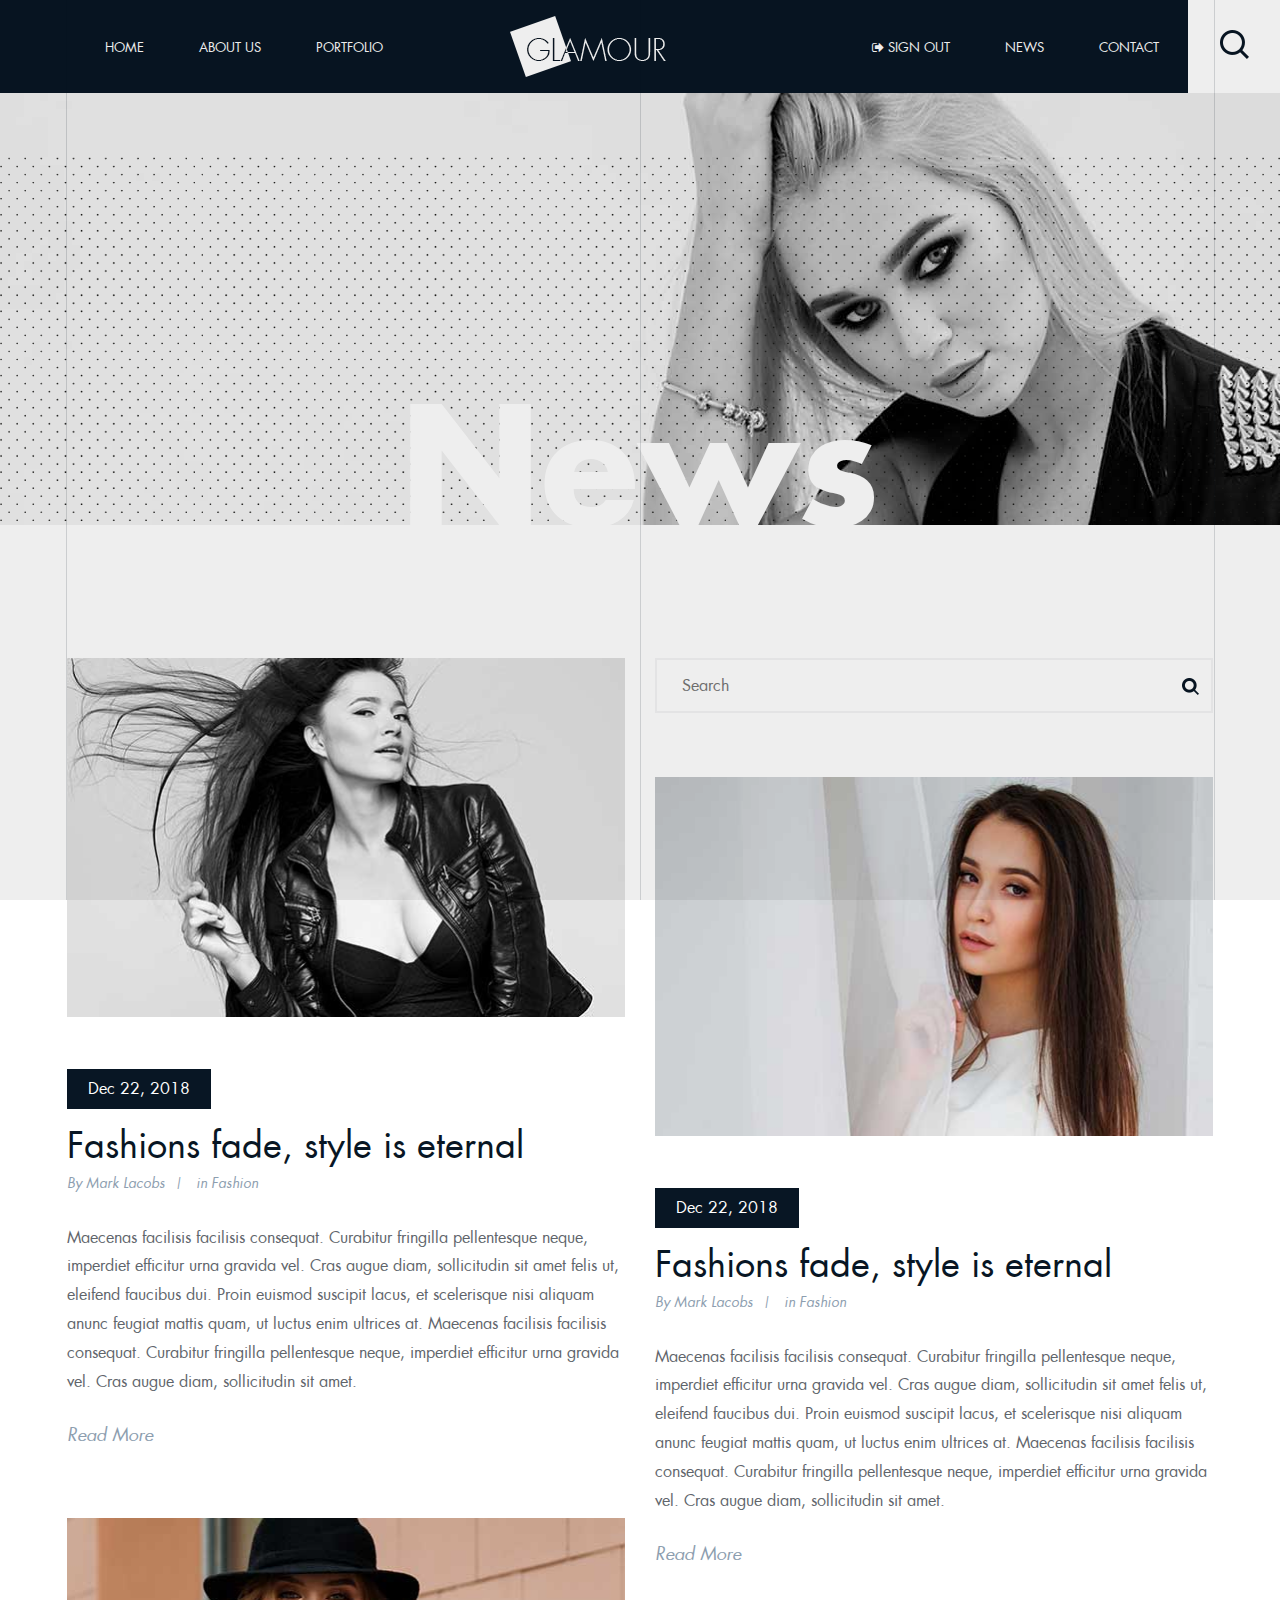
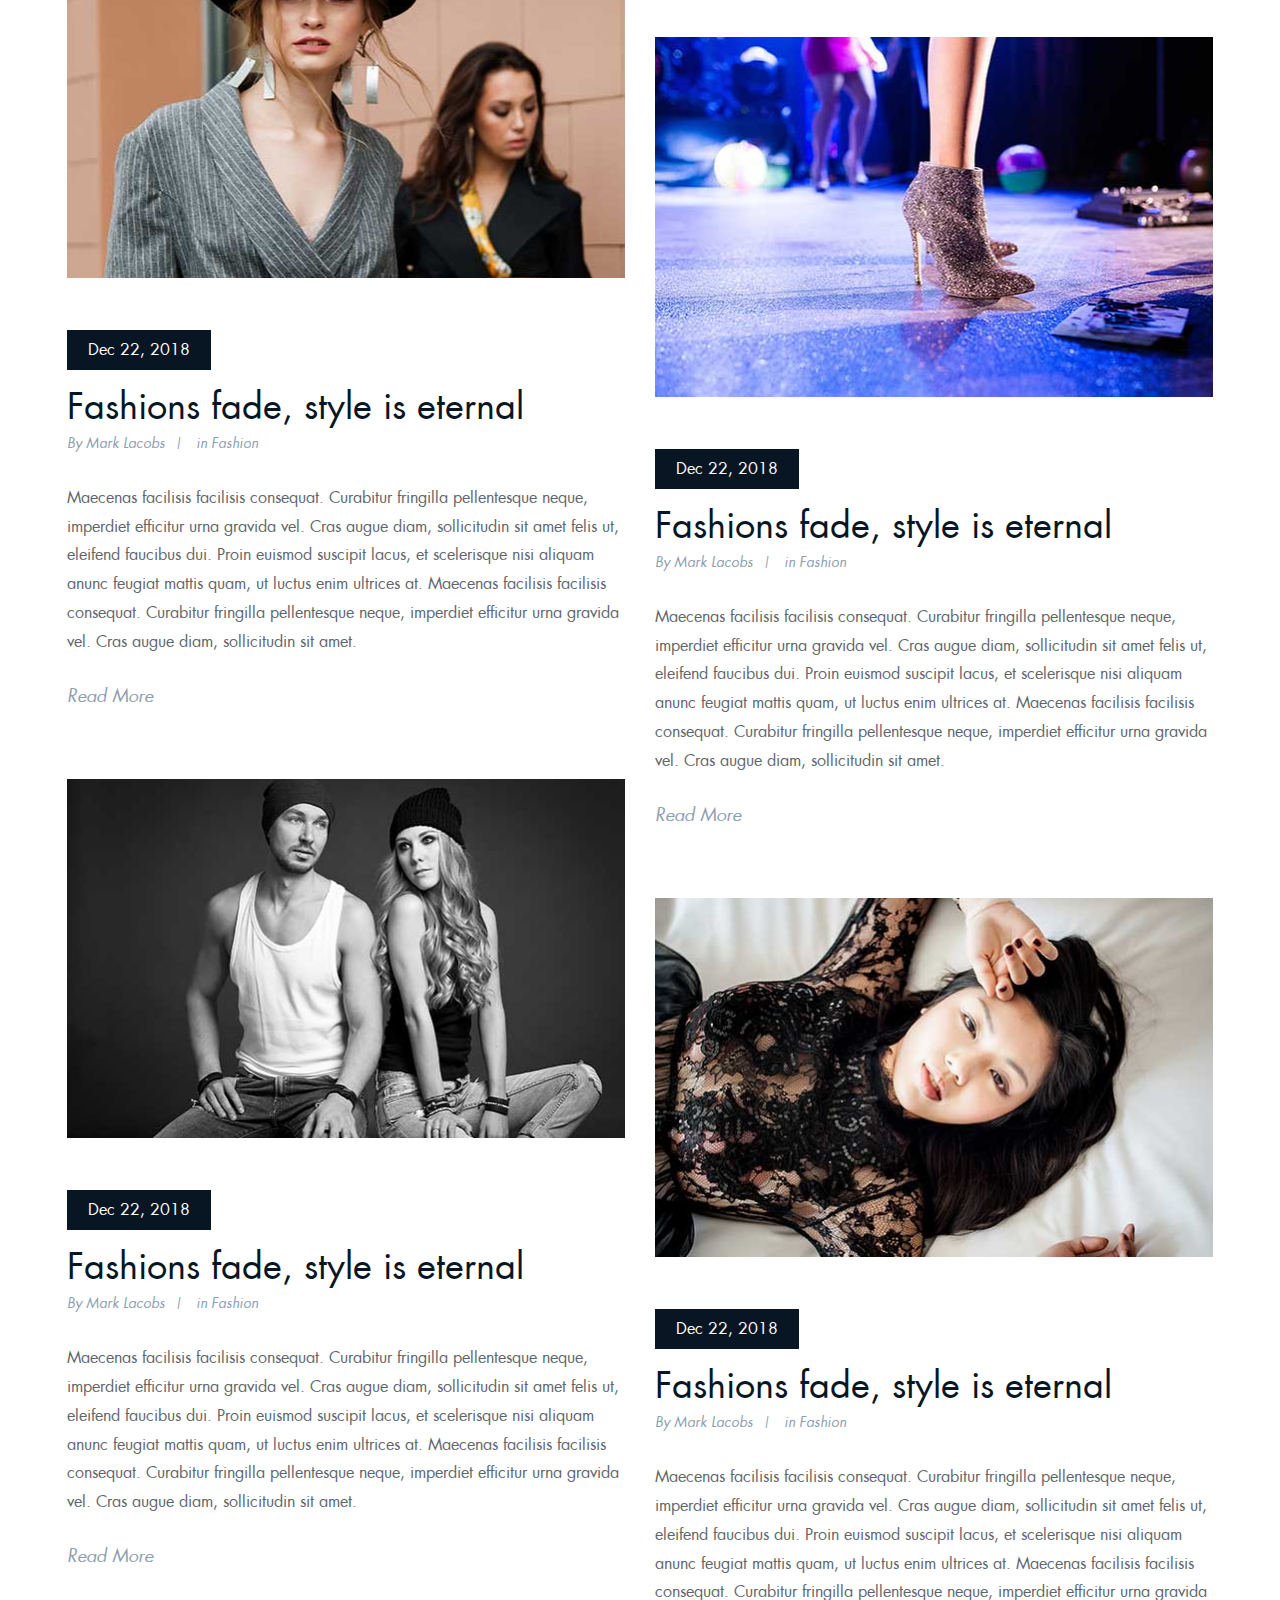
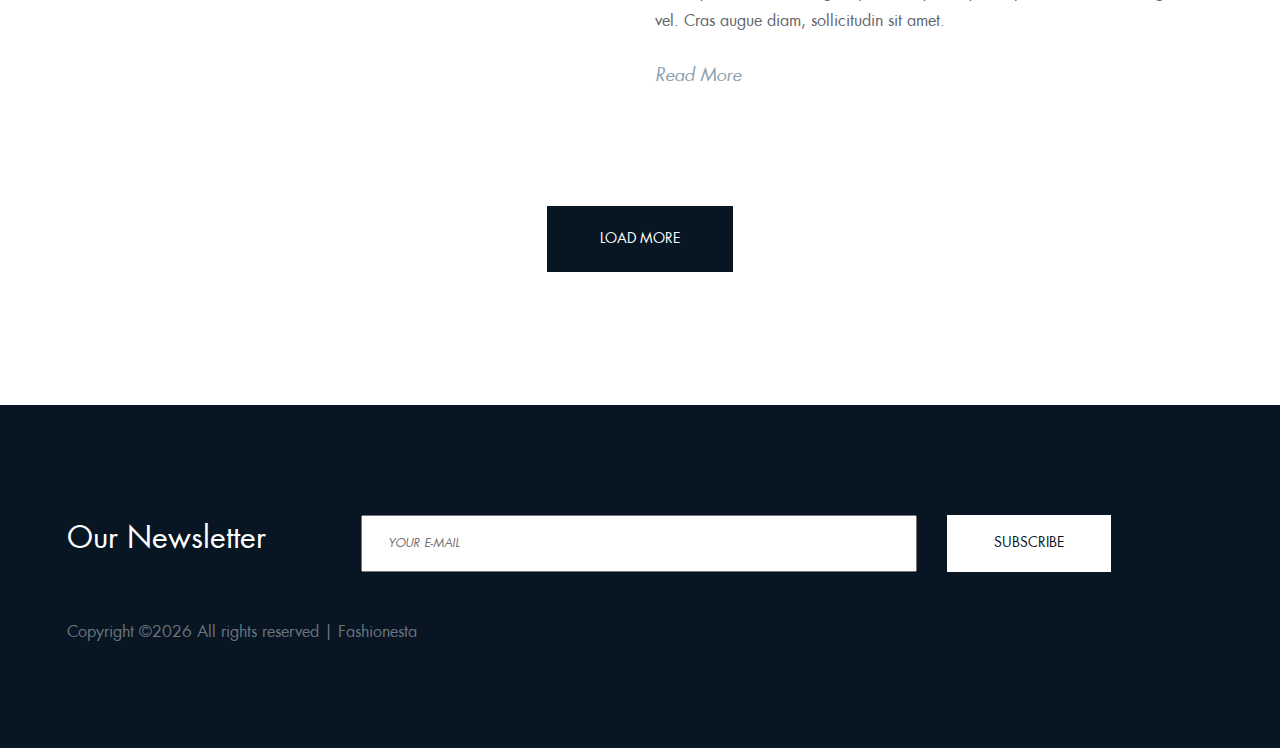
<file: blog.html>
<!DOCTYPE html>
<html lang="zxx">
<head>
	<title>Fashionesta | Blogs</title>
	<meta charset="UTF-8">
	<meta name="description" content="Glamour Fashion HTML Template">
	<meta name="keywords" content="glamour, fashion, html">
	<meta name="viewport" content="width=device-width, initial-scale=1.0">
	<!-- Favicon -->
	<link href="img/favicon.ico" rel="shortcut icon"/>

	<!-- Stylesheets -->
	<link rel="stylesheet" href="css/bootstrap.min.css"/>
	<link rel="stylesheet" href="css/font-awesome.min.css"/>
	<link rel="stylesheet" href="css/owl.carousel.min.css"/>
	<link rel="stylesheet" href="css/flaticon.css"/>
	<link rel="stylesheet" href="css/magnific-popup.css"/>

	<!-- Main Stylesheets -->
	<link rel="stylesheet" href="css/style.css"/>


	<!--[if lt IE 9]>
		<script src="https://oss.maxcdn.com/html5shiv/3.7.2/html5shiv.min.js"></script>
		<script src="https://oss.maxcdn.com/respond/1.4.2/respond.min.js"></script>
	<![endif]-->

</head>
<body>
	<!-- Page Preloder -->
	<div id="preloder">
		<div class="loader"></div>
	</div>

	<div class="sp-line"></div>

	<!-- Header section -->
	<header class="header-section">
		<div class="container">
			<ul class="main-menu-left site-menu-style">                        
				<li><a href="index.html">Home</a></li>
				<li><a href="about.html">About Us  </a></li>
				<li><a href="portfolio.html">Portfolio</a></li>
			</ul>
			<a href="index.html" class="site-logo">
				<img src="img/logo.png" alt="">
			</a>
			<ul class="main-menu-right site-menu-style">
				<li><a href="landing.html"><i class="fa fa-sign-out"></i> Sign out </a></li>
				<li><a href="blog.html">News</a></li>
				<li><a href="contact.html">Contact</a></li>
			</ul>
		</div>
		<div class="search-switch">
			<img src="img/search-icon.png" alt="">
		</div>
	</header>
	<!-- Header section end -->


	<!-- Page info section -->
	<section class="page-info-section set-bg" data-setbg="img/page-info-bg/2.jpg">
		<h2>News</h2>
	</section>
	<!-- Page info section end -->


	<!-- Blog section -->
	<section class="blog-section">
		<div class="container">
			<div class="row blog-grid">
				<div class="col-md-6 blog-search-form-warp">
					<form class="blog-search-form">
						<input type="text" placeholder="Search">
						<button><img src="img/search-icon-small.png" alt=""></button>
					</form>
				</div>
				<div class="col-md-6 blog-grid-item">
					<div class="blog-post">
						<img src="img/blog/1.jpg" alt="">
						<div class="blog-date">Dec 22, 2018</div>
						<h2>Fashions fade, style is eternal</h2>
						<div class="post-metas">
							<div class="post-meta">By Mark Lacobs</div>
							<div class="post-meta">in Fashion</div>
						</div>
						<p>Maecenas facilisis facilisis consequat. Curabitur fringilla pellentesque neque, imperdiet efficitur urna gravida vel. Cras augue diam, sollicitudin sit amet felis ut, eleifend faucibus dui. Proin euismod suscipit lacus, et scelerisque nisi aliquam anunc feugiat mattis quam, ut luctus enim ultrices at. Maecenas facilisis facilisis consequat. Curabitur fringilla pellentesque neque, imperdiet efficitur urna gravida vel. Cras augue diam, sollicitudin sit amet.</p>
						<a href="" class="readmore">Read More</a>
					</div>
				</div>
				<div class="col-md-6 blog-grid-item">
					<div class="blog-post">
						<img src="img/blog/2.jpg" alt="">
						<div class="blog-date">Dec 22, 2018</div>
						<h2>Fashions fade, style is eternal</h2>
						<div class="post-metas">
							<div class="post-meta">By Mark Lacobs</div>
							<div class="post-meta">in Fashion</div>
						</div>
						<p>Maecenas facilisis facilisis consequat. Curabitur fringilla pellentesque neque, imperdiet efficitur urna gravida vel. Cras augue diam, sollicitudin sit amet felis ut, eleifend faucibus dui. Proin euismod suscipit lacus, et scelerisque nisi aliquam anunc feugiat mattis quam, ut luctus enim ultrices at. Maecenas facilisis facilisis consequat. Curabitur fringilla pellentesque neque, imperdiet efficitur urna gravida vel. Cras augue diam, sollicitudin sit amet.</p>
						<a href="" class="readmore">Read More</a>
					</div>
				</div>
				<div class="col-md-6 blog-grid-item">
					<div class="blog-post">
						<img src="img/blog/3.jpg" alt="">
						<div class="blog-date">Dec 22, 2018</div>
						<h2>Fashions fade, style is eternal</h2>
						<div class="post-metas">
							<div class="post-meta">By Mark Lacobs</div>
							<div class="post-meta">in Fashion</div>
						</div>
						<p>Maecenas facilisis facilisis consequat. Curabitur fringilla pellentesque neque, imperdiet efficitur urna gravida vel. Cras augue diam, sollicitudin sit amet felis ut, eleifend faucibus dui. Proin euismod suscipit lacus, et scelerisque nisi aliquam anunc feugiat mattis quam, ut luctus enim ultrices at. Maecenas facilisis facilisis consequat. Curabitur fringilla pellentesque neque, imperdiet efficitur urna gravida vel. Cras augue diam, sollicitudin sit amet.</p>
						<a href="" class="readmore">Read More</a>
					</div>
				</div>
				<div class="col-md-6 blog-grid-item">
					<div class="blog-post">
						<img src="img/blog/4.jpg" alt="">
						<div class="blog-date">Dec 22, 2018</div>
						<h2>Fashions fade, style is eternal</h2>
						<div class="post-metas">
							<div class="post-meta">By Mark Lacobs</div>
							<div class="post-meta">in Fashion</div>
						</div>
						<p>Maecenas facilisis facilisis consequat. Curabitur fringilla pellentesque neque, imperdiet efficitur urna gravida vel. Cras augue diam, sollicitudin sit amet felis ut, eleifend faucibus dui. Proin euismod suscipit lacus, et scelerisque nisi aliquam anunc feugiat mattis quam, ut luctus enim ultrices at. Maecenas facilisis facilisis consequat. Curabitur fringilla pellentesque neque, imperdiet efficitur urna gravida vel. Cras augue diam, sollicitudin sit amet.</p>
						<a href="" class="readmore">Read More</a>
					</div>
				</div>
				<div class="col-md-6 blog-grid-item">
					<div class="blog-post">
						<img src="img/blog/5.jpg" alt="">
						<div class="blog-date">Dec 22, 2018</div>
						<h2>Fashions fade, style is eternal</h2>
						<div class="post-metas">
							<div class="post-meta">By Mark Lacobs</div>
							<div class="post-meta">in Fashion</div>
						</div>
						<p>Maecenas facilisis facilisis consequat. Curabitur fringilla pellentesque neque, imperdiet efficitur urna gravida vel. Cras augue diam, sollicitudin sit amet felis ut, eleifend faucibus dui. Proin euismod suscipit lacus, et scelerisque nisi aliquam anunc feugiat mattis quam, ut luctus enim ultrices at. Maecenas facilisis facilisis consequat. Curabitur fringilla pellentesque neque, imperdiet efficitur urna gravida vel. Cras augue diam, sollicitudin sit amet.</p>
						<a href="" class="readmore">Read More</a>
					</div>
				</div>
				<div class="col-md-6 blog-grid-item">
					<div class="blog-post">
						<img src="img/blog/6.jpg" alt="">
						<div class="blog-date">Dec 22, 2018</div>
						<h2>Fashions fade, style is eternal</h2>
						<div class="post-metas">
							<div class="post-meta">By Mark Lacobs</div>
							<div class="post-meta">in Fashion</div>
						</div>
						<p>Maecenas facilisis facilisis consequat. Curabitur fringilla pellentesque neque, imperdiet efficitur urna gravida vel. Cras augue diam, sollicitudin sit amet felis ut, eleifend faucibus dui. Proin euismod suscipit lacus, et scelerisque nisi aliquam anunc feugiat mattis quam, ut luctus enim ultrices at. Maecenas facilisis facilisis consequat. Curabitur fringilla pellentesque neque, imperdiet efficitur urna gravida vel. Cras augue diam, sollicitudin sit amet.</p>
						<a href="" class="readmore">Read More</a>
					</div>
				</div>
			</div>
			<div class="text-center pt-5">
				<button class="site-btn">load More</button>
			</div>
		</div>
	</section>
	<!-- Blog section end -->
	

	<!-- Newslatter section -->
	<section class="newsletter-section">
		<div class="container">
			<div class="row mb-5">
				<div class="col-lg-3 text-white">
					<h3>Our Newsletter</h3>
				</div>
				<div class="col-lg-9">
					<form class="newsletter-form">
						<input type="text" placeholder="Your E-mail">
						<button class="site-btn sb-white">subscribe</button>
					</form>	
				</div>
			</div>
			<div class="row">
				<div class="col-12 text-muted">
		<!-- Link back to Colorlib can't be removed. Template is licensed under CC BY 3.0. -->
Copyright &copy;<script>document.write(new Date().getFullYear());</script> All rights reserved | Fashionesta
<!-- Link back to Colorlib can't be removed. Template is licensed under CC BY 3.0. -->
	</div>
			</div>
		</div>

	</section>
	<!-- Newslatter section end -->
	

	<!-- Search model -->
	<div class="search-model">
		<div class="h-100 d-flex align-items-center justify-content-center">
			<div class="search-close-switch">+</div>
			<form class="search-model-form">
				<input type="text" id="search-input" placeholder="Search here.....">
			</form>
		</div>
	</div>
	<!-- Search model end -->

	


	       

	<!--====== Javascripts & Jquery ======-->
	<script src="js/jquery-3.2.1.min.js"></script>
	<script src="js/bootstrap.min.js"></script>
	<script src="js/jquery.magnific-popup.min.js"></script>
	<script src="js/owl.carousel.min.js"></script>
	<script src="js/isotope.pkgd.min.js"></script>
	<script src="js/circle-progress.min.js"></script>
	<script src="js/main.js"></script>

	</body>
</html>
</file>
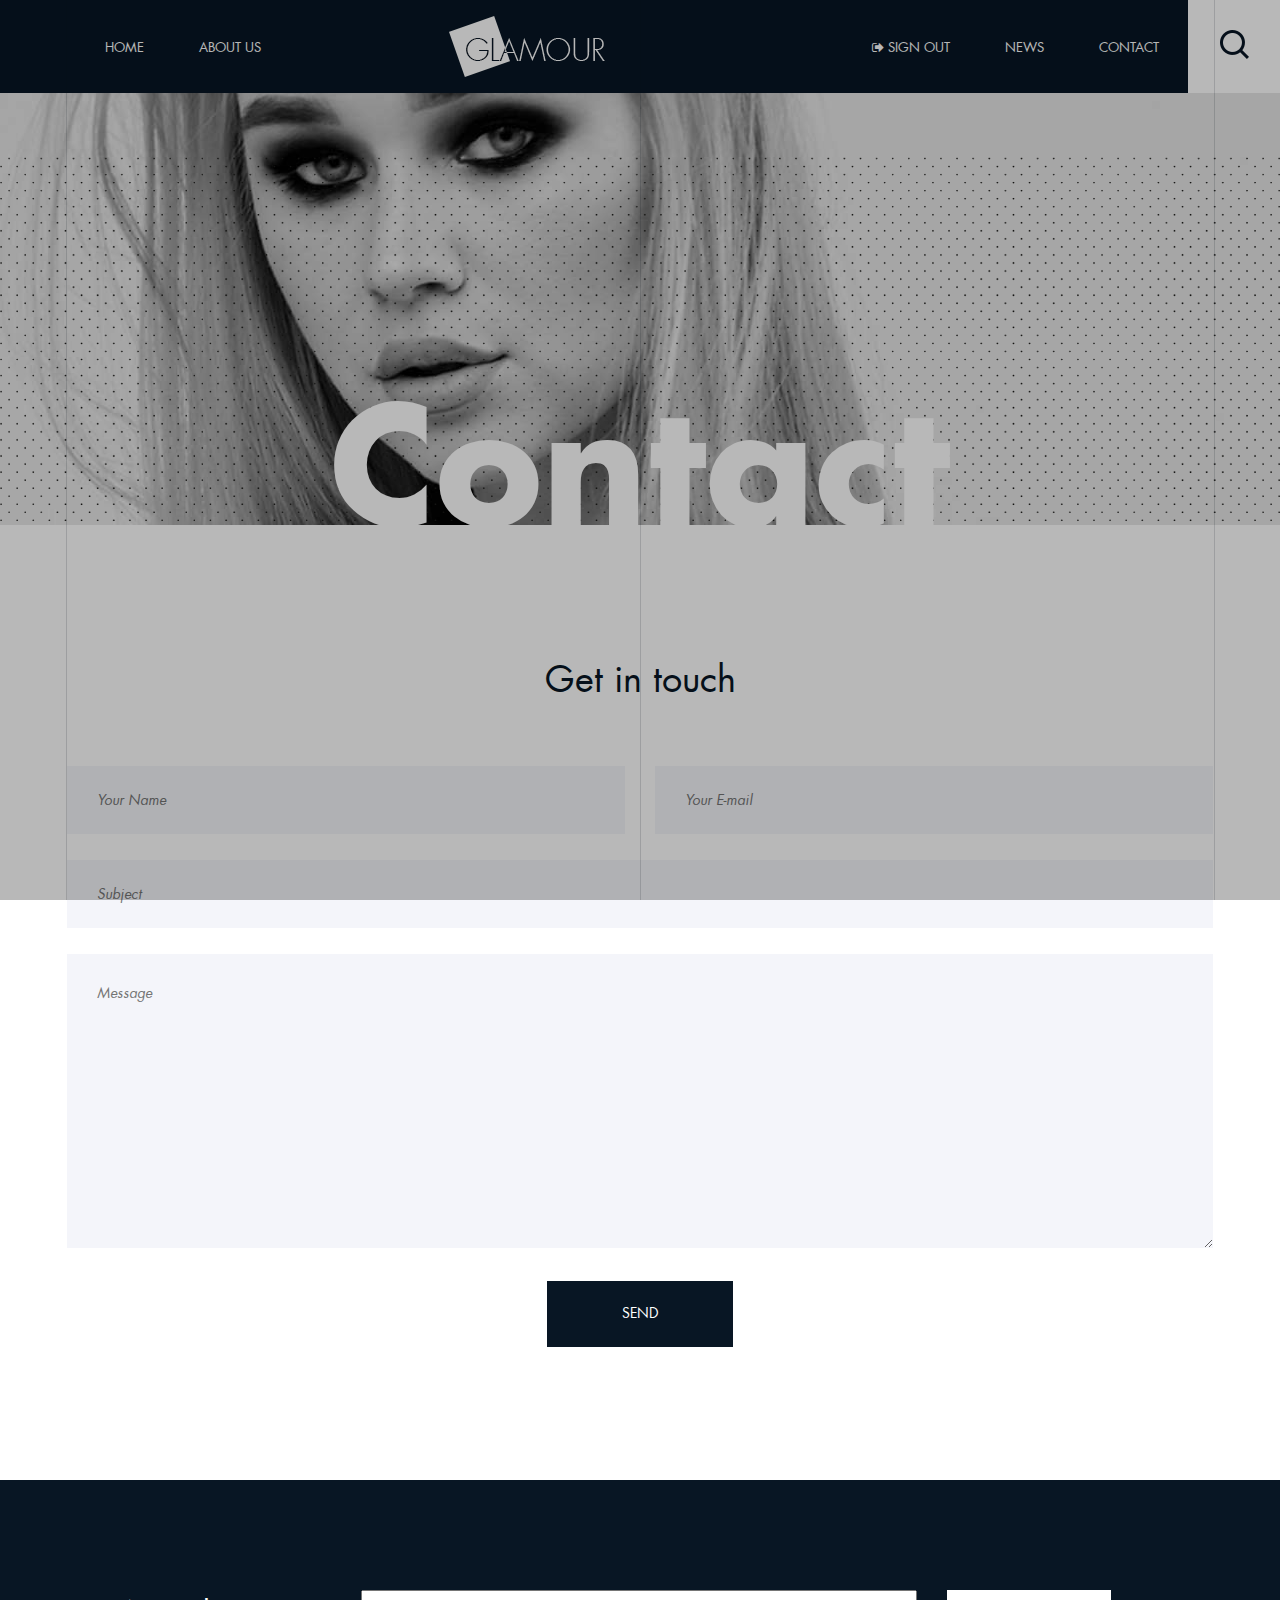
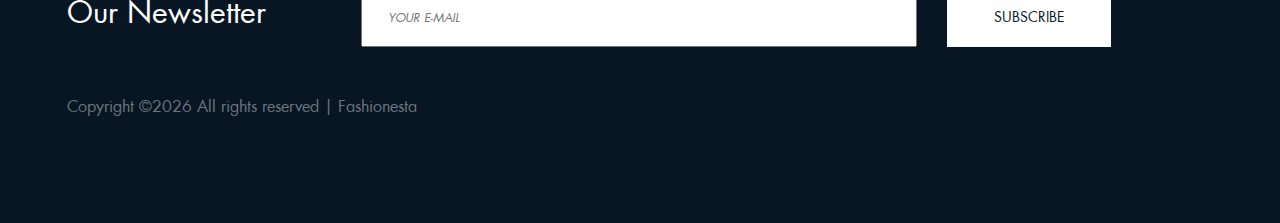
<file: contact.html>
<!DOCTYPE html>
<html lang="zxx">
<head>
	<title>Glamour - Fashion HTML Template</title>
	<meta charset="UTF-8">
	<meta name="description" content="Glamour Fashion HTML Template">
	<meta name="keywords" content="glamour, fashion, html">
	<meta name="viewport" content="width=device-width, initial-scale=1.0">
	<!-- Favicon -->
	<link href="img/favicon.ico" rel="shortcut icon"/>

	<!-- Stylesheets -->
	<link rel="stylesheet" href="css/bootstrap.min.css"/>
	<link rel="stylesheet" href="css/font-awesome.min.css"/>
	<link rel="stylesheet" href="css/owl.carousel.min.css"/>
	<link rel="stylesheet" href="css/flaticon.css"/>
	<link rel="stylesheet" href="css/magnific-popup.css"/>

	<!-- Main Stylesheets -->
	<link rel="stylesheet" href="css/style.css"/>


	<!--[if lt IE 9]>
		<script src="https://oss.maxcdn.com/html5shiv/3.7.2/html5shiv.min.js"></script>
		<script src="https://oss.maxcdn.com/respond/1.4.2/respond.min.js"></script>
	<![endif]-->

</head>
<body>
	<!-- Page Preloder -->
	<div id="preloder">
		<div class="loader"></div>
	</div>

	<div class="sp-line"></div>

		<!-- Header section -->
		<header class="header-section">
			<div class="container">
				<ul class="main-menu-left site-menu-style">                        
					<li><a href="index.html">Home</a></li>
					<li><a href="about.html">About Us </a></li>
				</ul>
				<a href="index.html" class="site-logo">
					<img src="img/logo.png" alt="">
				</a>
				<ul class="main-menu-right site-menu-style">
					<li><a href="landing.html"><i class="fa fa-sign-out"></i> Sign Out</a></li>
					<li><a href="blog.html">News</a></li>
					<li><a href="contact.html">Contact</a></li>
				</ul>
			</div>
			<div class="search-switch">
				<img src="img/search-icon.png" alt="">
			</div>
		</header>
	<!-- Header section end -->


	<!-- Page info section -->
	<section class="page-info-section set-bg" data-setbg="img/page-info-bg/3.jpg">
		<h2>Contact</h2>
	</section>
	<!-- Page info section end -->


	<!-- Contact section -->
	<section class="contact-section">
		<div class="container">
			<div class="text-center contact-title">
				<h2>Get in touch</h2>
			</div>
			<form class="contact-form">
				<div class="row">
					<div class="col-lg-6">
						<input type="text" placeholder="Your Name">
					</div>
					<div class="col-lg-6">
						<input type="text" placeholder="Your E-mail">
					</div>
					<div class="col-lg-12">
						<input type="text" placeholder="Subject">
						<textarea placeholder="Message"></textarea>
						<div class="text-center">
							<button class="site-btn">Send</button>
						</div>
					</div>
				</div>
			</form>
		</div>
	</section>
	<!-- Contact section -->



	<!-- Contact info & map section end -->

	
	<!-- Newslatter section -->
	<section class="newsletter-section">
		<div class="container">
			<div class="row mb-5">
				<div class="col-lg-3 text-white">
					<h3>Our Newsletter</h3>
				</div>
				<div class="col-lg-9">
					<form class="newsletter-form">
						<input type="text" placeholder="Your E-mail">
						<button class="site-btn sb-white">subscribe</button>
					</form>	
				</div>
			</div>
			<div class="row">
				<div class="col-12 text-muted">
		<!-- Link back to Colorlib can't be removed. Template is licensed under CC BY 3.0. -->
Copyright &copy;<script>document.write(new Date().getFullYear());</script> All rights reserved | Fashionesta
<!-- Link back to Colorlib can't be removed. Template is licensed under CC BY 3.0. -->
	</div>
			</div>
		</div>

	</section>
	<!-- Newslatter section end -->
	

	<!-- Search model -->
	<div class="search-model">
		<div class="h-100 d-flex align-items-center justify-content-center">
			<div class="search-close-switch">+</div>
			<form class="search-model-form">
				<input type="text" id="search-input" placeholder="Search here.....">
			</form>
		</div>
	</div>
	<!-- Search model end -->
	       

	<!--====== Javascripts & Jquery ======-->
	<script src="js/jquery-3.2.1.min.js"></script>
	<script src="js/bootstrap.min.js"></script>
	<script src="js/jquery.magnific-popup.min.js"></script>
	<script src="js/owl.carousel.min.js"></script>
	<script src="js/isotope.pkgd.min.js"></script>
	<script src="js/circle-progress.min.js"></script>
	<script src="js/main.js"></script>

	</body>
</html>
</file>
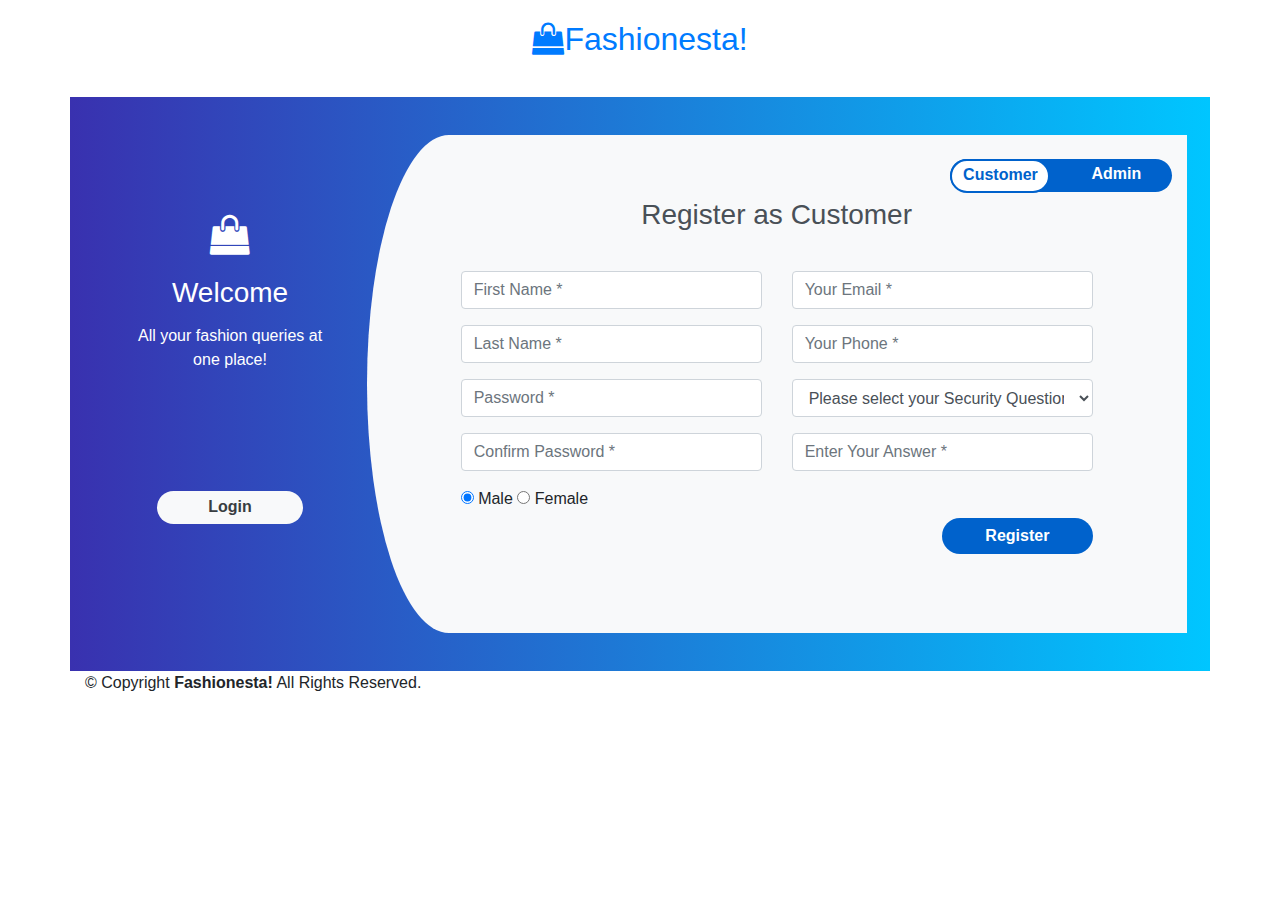
<file: signup.html>
<!DOCTYPE html>
<html>
<head>
    <title>Fashionesta | Sign Up</title>
    <link rel = "icon" href =  
    "https://webstockreview.net/images/heartbeat-clipart-cardiology-14.png" 
        type = "image/x-icon">
        <meta content="width=device-width, initial-scale=1.0" name="viewport">  
    <link href="https://fonts.googleapis.com/css?family=Lato:400,700" rel="stylesheet">
    <link rel="stylesheet" href="https://stackpath.bootstrapcdn.com/bootstrap/4.4.1/css/bootstrap.min.css" integrity="sha384-Vkoo8x4CGsO3+Hhxv8T/Q5PaXtkKtu6ug5TOeNV6gBiFeWPGFN9MuhOf23Q9Ifjh" crossorigin="anonymous">
    <link rel="stylesheet" type="text/css" href="https://maxcdn.bootstrapcdn.com/font-awesome/4.7.0/css/font-awesome.min.css">
    <link rel="stylesheet" type="text/css" href="public/signup.css">
</head>
<body>
    <h2><a href="Index.html"><i class="fa fa-shopping-bag"></i>Fashionesta!</a></h2>

<div class="container register">
                <div class="row">
                    <div class="col-md-3 register-left">
                        <!-- <img src="https://webstockreview.net/images/heartbeat-clipart-cardiology-14.png" alt=""/> -->
                        <h1><i class="fa fa-shopping-bag" ></i></h1>
                        <h3>Welcome</h3>
                        <p>All your fashion queries at one place!</p>
                        <form action="login.html">
                        <input type="submit" name="" value="Login" onclick="Login.html" /><br/>
                        </form>
                    </div>
                    <div class="col-md-9 register-right">
                        <ul class="nav nav-tabs nav-justified" id="myTab" role="tablist">
                            <li class="nav-item">
                                <a class="nav-link active" id="home-tab" data-toggle="tab" href="#home" role="tab" aria-controls="home" aria-selected="true">Customer</a>
                            </li>
                            <li class="nav-item">
                                <a class="nav-link" id="profile-tab" data-toggle="tab" href="#profile" role="tab" aria-controls="profile" aria-selected="false">Admin</a>
                            </li>
                        </ul>
                        <div class="tab-content" id="myTabContent">
                            <div class="tab-pane fade show active" id="home" role="tabpanel" aria-labelledby="home-tab">
                                <h3 class="register-heading">Register as Customer</h3>
                                <div class="row register-form">
                                    <div class="col-md-6">
                                        <div class="form-group">
                                            <input type="text" class="form-control" placeholder="First Name *" value="" />
                                        </div>
                                        <div class="form-group">
                                            <input type="text" class="form-control" placeholder="Last Name *" value="" />
                                        </div>
                                        <div class="form-group">
                                            <input type="password" class="form-control" placeholder="Password *" value="" />
                                        </div>
                                        <div class="form-group">
                                            <input type="password" class="form-control"  placeholder="Confirm Password *" value="" />
                                        </div>
                                        <div class="form-group">
                                            <div class="maxl">
                                                <label class="radio inline"> 
                                                    <input type="radio" name="gender" value="male" checked>
                                                    <span> Male </span> 
                                                </label>
                                                <label class="radio inline"> 
                                                    <input type="radio" name="gender" value="female">
                                                    <span>Female </span> 
                                                </label>
                                            </div>
                                        </div>
                                    </div>
                                    <div class="col-md-6">
                                        <div class="form-group">
                                            <input type="email" class="form-control" placeholder="Your Email *" value="" />
                                        </div>
                                        <div class="form-group">
                                            <input type="text" minlength="10" maxlength="10" name="txtEmpPhone" class="form-control" placeholder="Your Phone *" value="" />
                                        </div>
                                        <div class="form-group">
                                            <select class="form-control">
                                                <option class="hidden"  selected disabled>Please select your Security Question</option>
                                                <option>What is your Birthdate?</option>
                                                <option>What is Your old Phone Number</option>
                                                <option>What is your Pet Name?</option>
                                            </select>
                                        </div>
                                        <div class="form-group">
                                            <input type="text" class="form-control" placeholder="Enter Your Answer *" value="" />
                                        </div>
                                        <form action="index.html">
                                        <input type="submit" class="btnRegister"  value="Register"/>
                                        </form>
                                    </div>
                                </div>
                            </div>
                            <div class="tab-pane fade show" id="profile" role="tabpanel" aria-labelledby="profile-tab">
                                <h3  class="register-heading">Register as Admin</h3>
                                <div class="row register-form">
                                    <div class="col-md-6">
                                        <div class="form-group">
                                            <input type="text" class="form-control" placeholder="First Name *" value="" />
                                        </div>
                                        <div class="form-group">
                                            <input type="text" class="form-control" placeholder="Last Name *" value="" />
                                        </div>
                                        <div class="form-group">
                                            <input type="email" class="form-control" placeholder="Email *" value="" />
                                        </div>
                                        <div class="form-group">
                                            <input type="text" maxlength="10" minlength="10" class="form-control" placeholder="Phone *" value="" />
                                        </div>


                                    </div>
                                    <div class="col-md-6">
                                        <div class="form-group">
                                            <input type="password" class="form-control" placeholder="Password *" value="" />
                                        </div>
                                        <div class="form-group">
                                            <input type="password" class="form-control" placeholder="Confirm Password *" value="" />
                                        </div>
                                        <div class="form-group">
                                            <select class="form-control">
                                                <option class="hidden"  selected disabled>Please select your Security Question</option>
                                                <option>What is your Birthdate?</option>
                                                <option>What is Your old Phone Number</option>
                                                <option>What is your Pet Name?</option>
                                            </select>
                                        </div>
                                        <div class="form-group">
                                            <input type="text" class="form-control" placeholder="Answer *" value="" />
                                        </div>
                                        <form action="index.html">
                                        <input type="submit" class="btnRegister"  value="Register"/>
                                        </form>
                                    </div>
                                </div>
                            </div>
                        </div>
                    </div>
                </div>

            </div>
            <footer >
                <div class="container">
                <div class="copyright">
                    &copy; Copyright <strong>Fashionesta!</strong> All Rights Reserved.
                </div>
      
            </div>
            </footer>
            
            <script src="https://code.jquery.com/jquery-3.4.1.slim.min.js" integrity="sha384-J6qa4849blE2+poT4WnyKhv5vZF5SrPo0iEjwBvKU7imGFAV0wwj1yYfoRSJoZ+n" crossorigin="anonymous"></script>
<script src="https://cdn.jsdelivr.net/npm/popper.js@1.16.0/dist/umd/popper.min.js" integrity="sha384-Q6E9RHvbIyZFJoft+2mJbHaEWldlvI9IOYy5n3zV9zzTtmI3UksdQRVvoxMfooAo" crossorigin="anonymous"></script>
<script src="https://stackpath.bootstrapcdn.com/bootstrap/4.4.1/js/bootstrap.min.js" integrity="sha384-wfSDF2E50Y2D1uUdj0O3uMBJnjuUD4Ih7YwaYd1iqfktj0Uod8GCExl3Og8ifwB6" crossorigin="anonymous"></script>
<script src="https://maxcdn.bootstrapcdn.com/bootstrap/3.3.7/js/bootstrap.min.js" integrity="sha384-Tc5IQib027qvyjSMfHjOMaLkfuWVxZxUPnCJA7l2mCWNIpG9mGCD8wGNIcPD7Txa" crossorigin="anonymous"></script>
</body>
</html>
</file>
<file: css/flaticon.css>
/*
  	Flaticon icon font: Flaticon
  	Creation date: 13/07/2018 08:37
  	*/

@font-face {
  font-family: "Flaticon";
  src: url("../icon-fonts/Flaticon.eot");
  src: url("../icon-fonts/Flaticon.eot?#iefix") format("embedded-opentype"),
       url("../icon-fonts/Flaticon.woff") format("woff"),
       url("../icon-fonts/Flaticon.ttf") format("truetype"),
       url("../icon-fonts/Flaticon.svg#Flaticon") format("svg");
  font-weight: normal;
  font-style: normal;
}

@media screen and (-webkit-min-device-pixel-ratio:0) {
  @font-face {
    font-family: "Flaticon";
    src: url("../icon-fonts/Flaticon.svg#Flaticon") format("svg");
  }
}

[class^="flaticon-"]:before, [class*=" flaticon-"]:before,
[class^="flaticon-"]:after, [class*=" flaticon-"]:after {   
  font-family: Flaticon;
  font-style: normal;
}

.flaticon-001-makeup-6:before { content: "\f100"; }
.flaticon-002-eyeliner:before { content: "\f101"; }
.flaticon-003-cotton-1:before { content: "\f102"; }
.flaticon-004-perfume:before { content: "\f103"; }
.flaticon-005-cream-2:before { content: "\f104"; }
.flaticon-006-powder-4:before { content: "\f105"; }
.flaticon-007-mascara-4:before { content: "\f106"; }
.flaticon-008-box:before { content: "\f107"; }
.flaticon-009-makeup-5:before { content: "\f108"; }
.flaticon-010-powder-3:before { content: "\f109"; }
.flaticon-011-spray:before { content: "\f10a"; }
.flaticon-012-eye-shadow-1:before { content: "\f10b"; }
.flaticon-013-facial-mask-1:before { content: "\f10c"; }
.flaticon-014-brushes:before { content: "\f10d"; }
.flaticon-015-facial-mask:before { content: "\f10e"; }
.flaticon-016-woman:before { content: "\f10f"; }
.flaticon-017-soap:before { content: "\f110"; }
.flaticon-018-scissors:before { content: "\f111"; }
.flaticon-019-mascara-3:before { content: "\f112"; }
.flaticon-020-mirror:before { content: "\f113"; }
.flaticon-021-liner-1:before { content: "\f114"; }
.flaticon-022-eyelashes-curler:before { content: "\f115"; }
.flaticon-023-mascara-2:before { content: "\f116"; }
.flaticon-024-makeup-4:before { content: "\f117"; }
.flaticon-025-makeup-3:before { content: "\f118"; }
.flaticon-026-blush-1:before { content: "\f119"; }
.flaticon-027-eye:before { content: "\f11a"; }
.flaticon-028-mascara-1:before { content: "\f11b"; }
.flaticon-029-brush:before { content: "\f11c"; }
.flaticon-030-cream-1:before { content: "\f11d"; }
.flaticon-031-powder-2:before { content: "\f11e"; }
.flaticon-032-makeup-2:before { content: "\f11f"; }
.flaticon-033-lipstick-1:before { content: "\f120"; }
.flaticon-034-eyebrow:before { content: "\f121"; }
.flaticon-035-makeup-1:before { content: "\f122"; }
.flaticon-036-mascara:before { content: "\f123"; }
.flaticon-037-dressing-table:before { content: "\f124"; }
.flaticon-038-powder-1:before { content: "\f125"; }
.flaticon-039-make-up:before { content: "\f126"; }
.flaticon-040-eye-shadow:before { content: "\f127"; }
.flaticon-041-lipstick:before { content: "\f128"; }
.flaticon-042-lips:before { content: "\f129"; }
.flaticon-043-eyelashes:before { content: "\f12a"; }
.flaticon-044-blush:before { content: "\f12b"; }
.flaticon-045-eyelid:before { content: "\f12c"; }
.flaticon-046-cotton:before { content: "\f12d"; }
.flaticon-047-cream:before { content: "\f12e"; }
.flaticon-048-makeup:before { content: "\f12f"; }
.flaticon-049-liner:before { content: "\f130"; }
.flaticon-050-powder:before { content: "\f131"; }
</file>
<file: css/style.css>
/* =================================
------------------------------------
  Glamour - Fashion HTML Template
  Version: 1.0
 ------------------------------------
 ====================================*/

/* Font face*/

@font-face {
	font-family: 'Futura LT Book';
	src: url("../fonts/FuturaLT-Light.woff2") format("woff2"), url("../fonts/FuturaLT-Light.woff") format("woff");
	font-weight: 300;
	font-style: normal;
}

@font-face {
	font-family: 'Futura LT Book';
	src: url("../fonts/FuturaLT-Book.woff2") format("woff2"), url("../fonts/FuturaLT-Book.woff") format("woff");
	font-weight: normal;
	font-style: normal;
}

@font-face {
	font-family: 'Futura LT Book';
	src: url("../fonts/FuturaLT-BookOblique.woff2") format("woff2"), url("../fonts/FuturaLT-BookOblique.woff") format("woff");
	font-weight: normal;
	font-style: italic;
}

@font-face {
	font-family: 'Futura LT Book';
	src: url("../fonts/FuturaLT-Bold.woff2") format("woff2"), url("../fonts/FuturaLT-Bold.woff") format("woff");
	font-weight: bold;
	font-style: normal;
}


/*----------------------------------------*/
/* Template default CSS
/*----------------------------------------*/

html,
body {
	height: 100%;
	font-family: 'Futura LT Book', sans-serif;
	-webkit-font-smoothing: antialiased;
	font-smoothing: antialiased;
}

h1,
h2,
h3,
h4,
h5,
h6 {
	margin: 0;
	color: #081624;
	font-weight: 700;
}

h1 {
	font-size: 70px;
}

h2 {
	font-size: 36px;
}

h3 {
	font-size: 30px;
}

h4 {
	font-size: 24px;
}

h5 {
	font-size: 18px;
}

h6 {
	font-size: 16px;
}

p {
	font-size: 16px;
	color: #60656b;
	line-height: 1.8;
}

img {
	max-width: 100%;
}

input:focus,
select:focus,
button:focus,
textarea:focus {
	outline: none;
}

a:hover,
a:focus {
	text-decoration: none;
	outline: none;
}

ul,
ol {
	padding: 0;
	margin: 0;
}

/*---------------------
		Helper CSS
	-----------------------*/

.section-title {
	text-align: center;
}

.section-title h2 {
	font-size: 36px;
}

.set-bg {
	background-repeat: no-repeat;
	background-size: cover;
	background-position: top center;
}

.spad {
	padding-top: 105px;
	padding-bottom: 105px;
}

.text-white h1,
.text-white h2,
.text-white h3,
.text-white h4,
.text-white h5,
.text-white h6,
.text-white p,
.text-white span,
.text-white li,
.text-white a {
	color: #fff;
}

/*---------------------
		Commom elements
	-----------------------*/

.elements-section {
	padding-top: 130px;
}

.element {
	margin-bottom: 70px;
}

.el-title {
	font-weight: 400;
	margin-bottom: 80px;
}

/* buttons */

.site-btn {
	display: inline-block;
	border: none;
	font-size: 14px;
	font-weight: 400;
	min-width: 186px;
	padding: 23px 20px;
	border-radius: 0;
	text-transform: uppercase;
	background: #081624;
	color: #fff;
	line-height: 1.4;
	cursor: pointer;
	text-align: center;
}

.site-btn:hover {
	color: #fff;
}

.site-btn.sb-white {
	background: #fff;
	color: #081624;
}

.site-btn.sb-white:hover {
	color: #081624;
}

.site-btn.sb-line {
	background: transparent;
	border: 2px solid #081624;
	color: #081624;
}

.site-btn.sb-shap {
	-webkit-transform: skew(32deg);
	transform: skew(32deg);
	min-width: 145px;
	-webkit-transform-origin: center top;
	transform-origin: center top;
}

.site-btn.sb-shap span {
	-webkit-transform: skew(-32deg);
	transform: skew(-32deg);
	display: inline-block;
}

/* Preloder */

#preloder {
	position: fixed;
	width: 100%;
	height: 100%;
	top: 0;
	left: 0;
	z-index: 999999;
	background: #000;
}

.loader {
	width: 40px;
	height: 40px;
	position: absolute;
	top: 50%;
	left: 50%;
	margin-top: -13px;
	margin-left: -13px;
	border-radius: 60px;
	animation: loader 0.8s linear infinite;
	-webkit-animation: loader 0.8s linear infinite;
}

@keyframes loader {
	0% {
		-webkit-transform: rotate(0deg);
		transform: rotate(0deg);
		border: 4px solid #f44336;
		border-left-color: transparent;
	}
	50% {
		-webkit-transform: rotate(180deg);
		transform: rotate(180deg);
		border: 4px solid #673ab7;
		border-left-color: transparent;
	}
	100% {
		-webkit-transform: rotate(360deg);
		transform: rotate(360deg);
		border: 4px solid #f44336;
		border-left-color: transparent;
	}
}

@-webkit-keyframes loader {
	0% {
		-webkit-transform: rotate(0deg);
		border: 4px solid #f44336;
		border-left-color: transparent;
	}
	50% {
		-webkit-transform: rotate(180deg);
		border: 4px solid #673ab7;
		border-left-color: transparent;
	}
	100% {
		-webkit-transform: rotate(360deg);
		border: 4px solid #f44336;
		border-left-color: transparent;
	}
}

.sp-line {
	position: fixed;
	height: 100%;
	width: 1px;
	left: 50%;
	margin-left: -0.003em;
	top: 0;
	background: #081624;
	opacity: 0.15;
	z-index: 99;
}

.sp-line:before,
.sp-line:after {
	content: "";
	position: absolute;
	width: 100%;
	height: 100%;
	top: 0;
	left: 574px;
	background: #081624;
}

.sp-line:before {
	left: -574px;
}

/* Accordion */

.accordion-area .panel {
	margin-bottom: 12px;
}

.accordion-area .panel-header {
	display: block;
	font-weight: 600;
	position: relative;
	border: 2px solid #081624;
	-webkit-transition: all 0.4s ease-out 0s;
	transition: all 0.4s ease-out 0s;
}

.accordion-area .panel-header.active .panel-link {
	color: #fff;
	background-color: #081624;
}

.accordion-area .panel-header.active .panel-link.collapsed {
	color: #081624;
	background-color: transparent;
}

.accordion-area .panel-link:after {
	content: "+";
	position: absolute;
	font-size: 14px;
	font-weight: 400;
	right: 25px;
	top: 50%;
	color: #081624;
	line-height: 16px;
	margin-top: -8px;
	margin-left: -4px;
}

.accordion-area .panel-header.active .panel-link:after {
	content: "-";
	margin-top: -10px;
	color: #fff;
}

.accordion-area .panel-header.active .panel-link.collapsed:after {
	content: "+";
	color: #081624;
}

.accordion-area .panel-link {
	text-align: left;
	background-color: transparent;
	border: none;
	position: relative;
	width: 100%;
	padding: 20px 40px;
	padding-left: 34px;
	font-size: 14px;
	text-transform: uppercase;
	color: #081624;
	font-weight: 400;
	cursor: pointer;
}

.accordion-area .panel-body p {
	margin-bottom: 0;
	padding-top: 30px;
	line-height: 1.9;
}

.accordion-area .panel-body {
	padding: 0 5px;
}

/* Tab */

.tab-element .nav-tabs {
	border-bottom: none;
	margin-bottom: 25px;
}

.tab-element .nav-item {
	margin-right: 10px;
	margin-bottom: 10px;
}

.tab-element .nav-tabs .nav-link {
	border: 2px solid #081624;
	text-align: left;
	background-color: transparent;
	border-radius: 0;
	position: relative;
	width: 100%;
	padding: 20px 35px;
	font-size: 14px;
	text-transform: uppercase;
	color: #081624;
	font-weight: 400;
	cursor: pointer;
}

.tab-element .nav-tabs .nav-item:last-child {
	margin-right: 0;
}

.tab-element .nav-tabs .nav-link.active {
	background: #081624;
	color: #fff;
}

.tab-element .tab-pane p {
	margin-bottom: 0;
	line-height: 1.9;
}

/* Circle progress */

.circle-progress {
	text-align: center;
	display: inline-block;
	position: relative;
	margin-bottom: 30px;
}

.circle-progress canvas {
	-webkit-transform: rotate(90deg);
	transform: rotate(90deg);
}

.circle-progress .progress-info {
	position: absolute;
	width: 100%;
	top: 50%;
	margin-top: -26px;
}

.circle-progress .progress-info h2 {
	line-height: 1;
	font-weight: 700;
}

.circle-progress .progress-info p {
	color: #081624;
	margin-bottom: 0;
	line-height: 1;
}

.cp-item {
	text-align: center;
}

/* milestone */

.milestone i {
	font-size: 72px;
	float: left;
	width: 91px;
	color: #dededf;
}

.milestone .milestone-text {
	overflow: hidden;
	padding-top: 5px;
}

.milestone .milestone-text h2 {
	font-size: 60px;
	color: #081624;
}

.milestone .milestone-text p {
	color: #081624;
}

/* search model */

.search-model {
	display: none;
	position: fixed;
	width: 100%;
	height: 100%;
	left: 0;
	top: 0;
	background: #000;
	z-index: 99999;
}

.search-model-form {
	padding: 0 15px;
}

.search-model-form input {
	width: 500px;
	font-size: 40px;
	border: none;
	border-bottom: 2px solid #333;
	background: none;
	color: #999;
}

.search-close-switch {
	position: absolute;
	width: 50px;
	height: 50px;
	background: #333;
	color: #fff;
	text-align: center;
	border-radius: 50%;
	padding-top: 7px;
	font-size: 21px;
	top: 30px;
	cursor: pointer;
	-webkit-transform: rotate(45deg);
	transform: rotate(45deg);
}

/*------------------
		Header section
	---------------------*/

.header-section {
	background: #081624;
	text-align: center;
	padding: 16px 90px;
	position: relative;
}

.site-logo {
	display: inline-block;
	padding-right: 80px;
}

.site-menu-style {
	list-style: none;
}

.site-menu-style li {
	display: inline-block;
}

.site-menu-style li a {
	font-size: 13px;
	text-transform: uppercase;
	color: #fff;
	margin-right: 50px;
	padding: 22px 0px;
	display: inline-block;
}

.site-menu-style li:last-child a {
	margin-right: 0;
}

.main-menu-left {
	float: left;
}

.main-menu-right {
	float: right;
	padding-right: 16px;
}

.mobile-nav-switch,
.mobile-menu {
	display: none;
}

.search-switch {
	position: absolute;
	display: block;
	height: 100%;
	width: 92px;
	right: 0;
	top: 0;
	padding-top: 30px;
	background: #fff;
	text-align: center;
	cursor: pointer;
}

.search-switch img {
	display: block;
	margin: 0 auto;
}

/*------------------
	 Hero section
 ---------------------*/

.hero-section {
	position: relative;
}

.hero-social-links {
	position: absolute;
	right: 39px;
	top: 240px;
	z-index: 99;
}

.hero-social-links a {
	display: -webkit-box;
	display: -ms-flexbox;
	display: flex;
	-webkit-box-align: center;
	-ms-flex-align: center;
	align-items: center;
	-webkit-box-pack: center;
	-ms-flex-pack: center;
	justify-content: center;
	width: 48px;
	height: 48px;
	margin-bottom: 22px;
	color: #fff;
	font-size: 13px;
	border-radius: 50%;
	background: #081624;
}

.brand-text {
	font-size: 14px;
	color: #fff;
	text-transform: uppercase;
	position: absolute;
	right: 0;
	bottom: 0;
	z-index: 95;
	-webkit-transform: rotate(90deg);
	transform: rotate(90deg);
	-webkit-transform-origin: right top;
	transform-origin: right top;
	margin-right: 50px;
}

.hero-slider .owl-nav {
	position: absolute;
	left: 0;
	bottom: 0;
}

.hero-slider .owl-nav button.owl-prev,
.hero-slider .owl-nav button.owl-next {
	width: 84px;
	height: 84px;
	font-size: 24px;
	color: #081624;
	background: #fff;
}

.hero-slider .owl-nav button.owl-prev {
	color: #fff;
	background: #081624;
}

.hero-slider-item {
	padding-top: 170px;
	padding-bottom: 214px;
}

.hero-slider-item .hs-content {
	text-align: center;
	padding-top: 179px;
	padding-bottom: 102px;
	background-image: url("../img/hero-overlay.png");
	background-repeat: no-repeat;
	background-size: cover;
}

.hero-slider-item .hs-content h2 {
	font-size: 160px;
	font-weight: 700;
	color: #081624;
	margin-bottom: 42px;
	position: relative;
	top: 50px;
	opacity: 0;
}

.hero-slider-item .hs-content .site-btn {
	position: relative;
	top: 20px;
	opacity: 0;
}

.hero-slider-item .hs-content .sb-white {
	margin-right: 24px;
}

.owl-item.active .hero-slider-item .hs-content h2,
.owl-item.active .hero-slider-item .hs-content .site-btn {
	opacity: 1;
	top: 0;
}

.owl-item.active .hero-slider-item .hs-content h2 {
	-webkit-transition: all 0.5s ease 0.4s;
	transition: all 0.5s ease 0.4s;
}

.owl-item.active .hero-slider-item .hs-content .site-btn {
	-webkit-transition: all 0.5s ease 0.6s;
	transition: all 0.5s ease 0.6s;
}

.owl-item.active .hero-slider-item .hs-content .sb-white {
	-webkit-transition: all 0.5s ease 0.8s;
	transition: all 0.5s ease 0.8s;
}

/*------------------
	 Quote section
 ---------------------*/

.quote-section {
	padding: 125px 0;
}

.quote-text p {
	font-size: 36px;
	font-style: italic;
	margin-bottom: 28px;
	color: #081624;
}

/*------------------
	 Portfolio section
 ---------------------*/

.portfolio-gallery:before,
.portfolio-gallery:after {
	position: absolute;
	content: "";
	left: 0;
	top: -68px;
	width: 459px;
	height: 590px;
	background-image: url("../img/portfolio-overlay.png");
	background-repeat: no-repeat;
	background-size: cover;
	z-index: -1;
}

.portfolio-gallery:after {
	top: auto;
	left: auto;
	right: 0;
	bottom: -93px;
}

.portfolio-gallery.items-filtering:after {
	display: none;
}

.portfolio-item {
	width: 20%;
	float: left;
	position: relative;
}

.portfolio-item.--big {
	width: 40%;
}

.portfolio-item.--big.--wide {
	width: 60%;
}

.portfolio-item .portfolio-view {
	position: absolute;
	width: 100%;
	height: 80%;
	top: 10%;
	font-size: 24px;
	color: #fff;
	display: -webkit-box;
	display: -ms-flexbox;
	display: flex;
	-webkit-box-align: center;
	-ms-flex-align: center;
	align-items: center;
	-webkit-box-pack: center;
	-ms-flex-pack: center;
	justify-content: center;
	background: #161024;
	opacity: 0;
	-webkit-transition: all 0.3s ease 0s;
	transition: all 0.3s ease 0s;
}

.portfolio-item:hover .portfolio-view {
	opacity: 1;
	top: 0;
	height: 100%;
}

.img-popup-warp .mfp-content,
.img-popup-warp.mfp-ready.mfp-removing .mfp-content {
	opacity: 0;
	-webkit-transform: scale(0.8);
	transform: scale(0.8);
	-webkit-transition: all 0.4s;
	transition: all 0.4s;
}

.img-popup-warp.mfp-ready .mfp-content {
	opacity: 1;
	-webkit-transform: scale(1);
	transform: scale(1);
}

/*------------------
	 About section
 ---------------------*/

.about-secton {
	padding: 128px 0 115px;
	overflow: hidden;
}

.about-secton .container {
	position: relative;
}

.about-img {
	position: absolute;
	right: -63px;
	top: 0;
}

.about-text h2 {
	font-size: 48px;
	margin-bottom: 50px;
	font-weight: 400;
	padding-top: 33px;
}

.about-text p {
	margin-bottom: 50px;
}

.about-img-box {
	position: relative;
}

.about-img-box:after {
	position: absolute;
	content: "";
	width: calc(100% + 115px);
	height: calc(100% - 101px);
	left: 0;
	bottom: -112px;
	background-image: url("../img/image-box-bg.png");
	background-repeat: no-repeat;
	background-size: cover;
}

.about-img-box img {
	position: relative;
	z-index: 2;
}

.about-img-box-warp {
	padding-top: 120px;
	padding-bottom: 135px;
}

.about-img-box-warp .about-text-box-warp {
	padding-left: 171px;
	padding-right: 15px;
}

.about-img-box-warp .about-text {
	max-width: 655px;
}

.about-img-box-warp .about-text p {
	margin-bottom: 25px;
}

/* ----------------
	 Shop section
	---------------------*/

.shop-section {
	padding-bottom: 100px;
}

.shop-item {
	text-align: center;
	margin-bottom: 33px;
}

.shop-item img {
	margin-bottom: 40px;
}

.shop-item h3 {
	font-weight: 400;
	margin-bottom: 8px;
}

.shop-item h6 {
	font-size: 16px;
	color: #60656b;
	font-weight: 400;
	font-style: italic;
	margin-bottom: 20px;
}

.shop-item .add-card {
	display: inline-block;
	color: #fff;
	min-width: 130px;
	padding: 11px;
	background: #081624;
}

/* ----------------
	 Newsletter section
	---------------------*/

.newsletter-section {
	padding: 110px 0 104px;
	background: #081624;
}

.newsletter-section h3 {
	font-weight: 400;
	padding-top: 5px;
}

.newsletter-form {
	display: -webkit-box;
	display: -ms-flexbox;
	display: flex;
}

.newsletter-form input[type=text] {
	max-width: 556px;
	width: 100%;
	height: 57px;
	font-size: 12px;
	text-transform: uppercase;
	font-style: italic;
	padding: 10px 25px;
	margin-right: 30px;
}

.newsletter-form .site-btn {
	height: 57px;
	padding: 17px 20px;
	min-width: 164px;
}

/* ----------------
		Footer section
	---------------------*/

.footer-section {
	padding: 56px 62px;
}

.copyright {
	padding-top: 14px;
	font-size: 12px;
	color: #081624;
	opacity: 0.23;
}

.footer-contact-list {
	list-style: none;
}

.footer-contact-list li {
	font-size: 15px;
	color: #60656b;
	margin-bottom: 15px;
}

.footer-contact-list li:last-child {
	margin-bottom: 0;
}

.footer-contact-list li span {
	width: 75px;
	color: #081624;
	display: inline-block;
}

/* ----------------
	 Other page
	---------------------
	======================*/

.page-info-section {
	height: 432px;
	position: relative;
	padding: 0 15px;
	text-align: center;
	display: -webkit-box;
	display: -ms-flexbox;
	display: flex;
	-webkit-box-pack: center;
	-ms-flex-pack: center;
	justify-content: center;
	-webkit-box-align: end;
	-ms-flex-align: end;
	align-items: flex-end;
	overflow: hidden;
}

.page-info-section h2 {
	font-size: 160px;
	color: #fff;
	position: relative;
	top: 34px;
	z-index: 1;
}

.page-info-section:after {
	position: absolute;
	content: "";
	width: 100%;
	height: calc(100% - 64px);
	left: 0;
	bottom: 0;
	background-image: url("../img/hero-overlay.png");
	background-repeat: no-repeat;
	background-size: cover;
}

/* ----------------
	 About page
	---------------------*/

.about-intor-section {
	padding-top: 90px;
	padding-bottom: 60px;
}

.about-logo {
	padding-top: 150px;
}

.team-section {
	padding-bottom: 135px;
}

.team-member {
	text-align: center;
	margin-bottom: 30px;
}

.team-member .member-pic {
	position: relative;
	display: block;
	margin-bottom: 45px;
}

.team-member .member-pic img {
	min-width: 100%;
}

.team-member .member-pic:after {
	position: absolute;
	content: "+";
	width: 100%;
	height: 100%;
	left: 0;
	top: 0;
	display: -webkit-box;
	display: -ms-flexbox;
	display: flex;
	-webkit-box-align: center;
	-ms-flex-align: center;
	align-items: center;
	-webkit-box-pack: center;
	-ms-flex-pack: center;
	justify-content: center;
	font-size: 40px;
	color: #fff;
	background: #161024;
	outline: 2px solid #fff;
	outline-offset: -4px;
	opacity: 0;
	-webkit-transition: all 0.5s cubic-bezier(0.18, 0.89, 0.32, 1.28) 0s;
	transition: all 0.5s cubic-bezier(0.18, 0.89, 0.32, 1.28) 0s;
}

.team-member .member-pic:hover:after {
	font-size: 60px;
	opacity: 0.76;
	outline-offset: -39px;
}

.team-member h3 {
	font-weight: 400;
	margin-bottom: 10px;
}

.team-member span {
	font-size: 18px;
	font-style: italic;
	color: #8d9eaf;
	display: block;
	margin-bottom: 15px;
}

.team-member p {
	margin-bottom: 0;
}

.steps-section {
	padding: 125px 0 135px;
	overflow: hidden;
}

.steps-section .site-btn {
	padding: 23px 51px;
}

.steps-section .container {
	position: relative;
}

.steps-section .step-line {
	position: absolute;
	min-width: 1296px;
	left: -77px;
	top: 6px;
}

.step {
	margin-bottom: 30px;
}

.step h2 {
	font-size: 72px;
	margin-bottom: 20px;
	text-shadow: 19px 9px 0px rgba(8, 22, 36, 0.2);
}

/* ----------------
		Portfolio page
	---------------------*/

.portfolio-page-section {
	padding-top: 130px;
}

.portfolio-page-section .portfolio-gallery:after {
	display: none;
}

.portfolio-filter {
	margin-bottom: 135px;
}

.portfolio-filter li {
	display: inline-block;
	font-size: 24px;
	color: #081624;
	border-bottom: 2px solid;
	border-bottom-color: transparent;
	padding: 0 16px;
	margin-right: 60px;
	cursor: pointer;
}

.portfolio-filter li.active {
	border-bottom-color: #081624;
}

/* ----------------
		Blog page
	---------------------*/

.blog-section {
	padding: 133px 0;
}

.blog-grid .blog-grid-item:nth-child(3) {
	padding-top: 119px;
}

.blog-search-form-warp {
	position: absolute;
	left: 50% !important;
	z-index: 99;
}

.blog-search-form {
	position: relative;
	margin-bottom: -119px;
}

.blog-search-form input {
	width: 100%;
	height: 55px;
	padding-left: 25px;
	padding-right: 40px;
	border: 2px solid #f4f4f5;
}

.blog-search-form button {
	position: absolute;
	right: 0;
	top: 0;
	height: 100%;
	border: none;
	padding: 0 14px;
	background: transparent;
}

.blog-post {
	padding-bottom: 70px;
}

.blog-post img {
	margin-bottom: 52px;
}

.blog-post .blog-date {
	display: inline-block;
	padding: 0 10px;
	font-size: 16px;
	padding: 8px 21px;
	min-width: 143px;
	color: #fff;
	background: #081624;
	margin-bottom: 15px;
}

.blog-post h2 {
	font-weight: 400;
	margin-bottom: 5px;
}

.blog-post .post-metas {
	display: block;
	overflow: hidden;
	margin-bottom: 30px;
}

.blog-post .post-metas .post-meta {
	float: left;
	font-size: 14px;
	color: #8d9eaf;
	padding-right: 17px;
	margin-right: 14px;
	position: relative;
	font-style: italic;
}

.blog-post .post-metas .post-meta:after {
	position: absolute;
	content: "|";
	font-size: 12px;
	color: #8d9eaf;
	right: 0;
	top: 0;
	font-style: italic;
}

.blog-post .post-metas .post-meta:last-child {
	margin-right: 0;
	padding-right: 0;
}

.blog-post .post-metas .post-meta:last-child:after {
	display: none;
}

.blog-post p {
	margin-bottom: 25px;
}

.blog-post .readmore {
	font-size: 18px;
	font-style: italic;
	color: #8d9eaf;
}

/* ----------------
		Contact page
	---------------------*/

.contact-section {
	padding: 133px 0;
}

.contact-title h2 {
	font-weight: 400;
	margin-bottom: 65px;
}

.contact-form input,
.contact-form textarea {
	width: 100%;
	height: 68px;
	padding: 0 30px;
	border: none;
	font-size: 14px;
	font-style: italic;
	margin-bottom: 26px;
	background: #f4f5fa;
}

.contact-form textarea {
	padding-top: 29px;
	height: 294px;
}

.contact-info-section {
	padding: 173px 0;
	position: relative;
}

.contact-info-section .container {
	position: relative;
	z-index: 5;
}

.contact-info-section iframe {
	position: absolute;
	width: 100%;
	height: 100%;
	left: 0;
	top: 0;
}

.contact-info-box {
	padding: 90px 15px 93px;
	background: #081624;
	text-align: center;
}

.contact-info-box img {
	margin-bottom: 65px;
}

.contact-info-box ul {
	list-style: none;
}

.contact-info-box ul li {
	font-size: 15px;
	color: #fff;
	margin-bottom: 15px;
}

.contact-info-box ul li:last-child {
	margin-bottom: 0;
}

.contact-info-box ul li span {
	width: 77px;
	display: inline-block;
}

/* ----------------
		Responsive
	---------------------*/

@media (min-width: 1200px) {
	.container {
		max-width: 1176px;
	}
}

/* Medium screen : 992px. */

@media only screen and (min-width: 992px) and (max-width: 1199px) {
	.sp-line:before {
		left: -465px;
	}
	.sp-line:after {
		left: 465px;
	}
	.header-section {
		padding-left: 0;
		padding-right: 90px;
	}
	.header-section .container {
		max-width: 100%;
	}
	.site-logo {
		padding-right: 25px;
	}
	.site-menu-style li a {
		margin-right: 25px;
	}
	.hero-social-links {
		top: 120px;
	}
	.hero-slider-item {
		padding-top: 100px;
		padding-bottom: 140px;
	}
	.hero-slider-item .hs-content {
		padding-top: 110px;
		padding-bottom: 80px;
	}
	.hero-slider-item .hs-content h2 {
		font-size: 100px;
	}
	.portfolio-gallery:before,
	.portfolio-gallery:after {
		top: -30px;
		width: 259px;
		height: 390px;
	}
	.portfolio-gallery:after {
		top: auto;
		left: auto;
		right: 0;
		bottom: -35px;
	}
	.about-img {
		max-width: 610px;
	}
	.about-img-box-warp .about-text-box-warp {
		padding-left: 135px;
	}
	.steps-section .step-line {
		min-width: 935px;
		left: -23px;
		top: 15px;
	}
}

/* Tablet :768px. */

@media only screen and (min-width: 768px) and (max-width: 991px) {
	.sp-line {
		display: none;
	}
	.header-section {
		padding-left: 0;
		padding-right: 90px;
	}
	.header-section .container {
		max-width: 100%;
	}
	.site-logo {
		padding-right: 0px;
	}
	.site-menu-style li a {
		margin-right: 10px;
	}
	.hero-social-links {
		top: 120px;
		right: 15px;
	}
	.brand-text {
		margin-right: 27px;
	}
	.hero-slider-item {
		padding-top: 110px;
		padding-bottom: 140px;
	}
	.hero-slider-item .hs-content {
		padding-top: 140px;
		padding-bottom: 100px;
	}
	.hero-slider-item .hs-content h2 {
		font-size: 100px;
	}
	.portfolio-filter li {
		margin-right: 25px;
	}
	.portfolio-gallery:before,
	.portfolio-gallery:after {
		display: none;
	}
	.portfolio-item {
		width: 50%;
	}
	.portfolio-item.--big,
	.portfolio-item.--big.--wide {
		width: 100%;
	}
	.portfolio-item.--disable {
		display: none;
	}
	.about-img-box-warp {
		padding-bottom: 0;
	}
	.about-img {
		position: relative;
		right: 0;
	}
	.about-img-box-warp .about-text-box-warp {
		padding-left: 15px;
	}
	.about-img-box-warp .about-text {
		margin: 0 auto;
	}
	.about-img-box:after {
		display: none;
	}
	.newsletter-section h3 {
		margin-bottom: 50px;
	}
	.page-info-section h2 {
		font-size: 115px;
		top: 24px;
	}
	.about-logo {
		padding-top: 0;
		margin-bottom: 50px;
	}
	.steps-section .step-line {
		display: none;
	}
	.contact-info-section {
		padding: 0;
	}
	.contact-info-section iframe {
		position: relative;
		width: 100%;
		height: 500px;
	}
	.contact-info-box {
		margin-bottom: 100px;
	}
	.accordion-area {
		margin-bottom: 50px;
	}
}

/* Large Mobile :480px. */

@media only screen and (max-width: 767px) {
	.sp-line {
		display: none;
	}
	.header-section {
		padding: 8px 0;
		padding-right: 90px;
		text-align: left;
	}
	.header-section .container {
		max-width: 100%;
	}
	.search-switch {
		text-align: center;
		width: 77px;
		padding-top: 21px;
		right: 77px;
	}
	.main-menu-left,
	.main-menu-right {
		display: none;
	}
	.mobile-nav-switch {
		display: block;
		position: absolute;
		right: 0;
		top: 0;
		width: 77px;
		height: 100%;
		font-size: 30px;
		color: #fff;
		text-align: center;
		padding-top: 16px;
		cursor: pointer;
	}
	.mobile-menu {
		position: absolute;
		left: 0;
		top: 100%;
		width: 100%;
		list-style: none;
		background: #fff;
		z-index: 999;
		padding: 20px 0;
		-webkit-box-shadow: 0 43px 40px rgba(0, 0, 0, 0.15);
		box-shadow: 0 43px 40px rgba(0, 0, 0, 0.15);
	}
	.mobile-menu li {
		display: block;
	}
	.mobile-menu li:first-child a {
		border-top: none;
	}
	.mobile-menu a {
		color: #081624;
		display: block;
		padding: 10px 25px;
		border-top: 1px solid #efefef;
		font-size: 14px;
	}
	.hero-social-links {
		width: 100%;
		top: 0;
		left: 0;
		text-align: center;
		top: 80px;
	}
	.hero-social-links a {
		display: -webkit-inline-box;
		display: -ms-inline-flexbox;
		display: inline-flex;
		margin-right: 10px;
		margin-bottom: 0;
	}
	.brand-text {
		display: none;
	}
	.hero-slider-item {
		padding-top: 170px;
		padding-bottom: 160px;
	}
	.hero-slider-item .hs-content {
		padding-top: 95px;
		padding-bottom: 95px;
	}
	.hero-slider-item .hs-content h2 {
		font-size: 60px;
	}
	.quote-text p {
		font-size: 28px;
	}
	.portfolio-filter li {
		margin-right: 25px;
		margin-bottom: 20px;
	}
	.portfolio-gallery:before,
	.portfolio-gallery:after {
		display: none;
	}
	.portfolio-item {
		width: 50%;
	}
	.portfolio-item.--big,
	.portfolio-item.--big.--wide {
		width: 100%;
	}
	.portfolio-item.--disable {
		display: none;
	}
	.about-img-box-warp {
		padding-bottom: 0;
	}
	.about-img {
		position: relative;
		right: 0;
	}
	.about-img-box-warp .about-text-box-warp {
		padding-left: 15px;
	}
	.about-img-box-warp .about-text {
		margin: 0 auto;
	}
	.about-img-box:after {
		display: none;
	}
	.newsletter-section h3 {
		margin-bottom: 50px;
	}
	.newsletter-form {
		display: block;
		text-align: center;
	}
	.newsletter-form input[type=text] {
		margin-bottom: 30px;
		margin-right: 0;
	}
	.footer-section {
		text-align: center;
	}
	.footer-contact-list {
		margin-bottom: 50px;
	}
	.page-info-section {
		height: 330px;
	}
	.page-info-section h2 {
		font-size: 65px;
		top: 14px;
	}
	.about-logo {
		padding-top: 0;
		margin-bottom: 50px;
	}
	.steps-section .step-line {
		display: none;
	}
	.blog-search-form-warp {
		left: 0 !important;
		padding-bottom: 80px;
	}
	.blog-search-form {
		margin-bottom: 0;
	}
	.blog-grid .blog-grid-item:nth-child(3) {
		padding-top: 0;
	}
	.contact-info-section {
		padding: 0;
	}
	.contact-info-section iframe {
		position: relative;
		width: 100%;
		height: 500px;
	}
	.contact-info-box {
		margin-bottom: 100px;
	}
	.accordion-area {
		margin-bottom: 50px;
	}
	.search-model-form input {
		width: 100%;
		font-size: 24px;
	}
}

/* Small Mobile :320px. */

@media only screen and (max-width: 479px) {
	.hero-slider-item .hs-content h2 {
		font-size: 45px;
	}
	.portfolio-item {
		width: 100%;
	}
	.hero-slider-item .hs-content .sb-white {
		margin-right: 0;
		margin-bottom: 20px;
	}
	.hero-slider .owl-nav button.owl-prev,
	.hero-slider .owl-nav button.owl-next {
		width: 65px;
		height: 65px;
	}
}
</file>
<file: public/signup.css>
.register{
    background: -webkit-linear-gradient(left, #3931af, #00c6ff);
    margin-top: 3%;
    padding: 3%;
}
.register-left{
    text-align: center;
    color: #fff;
    margin-top: 4%;
}

.register-left input{
    border: none;
    border-radius: 1.5rem;
    padding: 2%;
    width: 60%;
    background: #f8f9fa;
    font-weight: bold;
    color: #383d41;
    margin-top: 30%;
    margin-bottom: 3%;
    cursor: pointer;
}
.register-right{
    background: #f8f9fa;
    border-top-left-radius: 10% 50%;
    border-bottom-left-radius: 10% 50%;
}
.register-left i{
    margin-top: 15%;
    margin-bottom: 5%;
    width: 50%;
    -webkit-animation: mover 2s infinite  alternate;
    animation: mover 1s infinite  alternate;
}
@-webkit-keyframes mover {
    0% { transform: translateY(0); }
    100% { transform: translateY(-20px); }
}
@keyframes mover {
    0% { transform: translateY(0); }
    100% { transform: translateY(-20px); }
}
.register-left p{
    font-weight: lighter;
    padding: 12%;
    margin-top: -9%;
}
.register .register-form{
    padding: 10%;
    margin-top: 10%;
}
.btnRegister{
    float: right;
    margin-top: 10%;
    border: none;
    border-radius: 1.5rem;
    padding: 2%;
    background: #0062cc;
    color: #fff;
    font-weight: 600;
    width: 50%;
    cursor: pointer;
}
h2{
    padding-top: 20px;
    text-align: center;
}
.register .nav-tabs{
    margin-top: 3%;
    border: none;
    background: #0062cc;
    border-radius: 1.5rem;
    width: 28%;
    float: right;
}
.register .nav-tabs .nav-link{
    padding: 2%;
    height: 34px;
    font-weight: 600;
    color: #fff;
    border-top-right-radius: 1.5rem;
    border-bottom-right-radius: 1.5rem;
}
.register .nav-tabs .nav-link:hover{
    border: none;
}
.register .nav-tabs .nav-link.active{
    width: 100px;
    color: #0062cc;
    border: 2px solid #0062cc;
    border-top-left-radius: 1.5rem;
    border-bottom-left-radius: 1.5rem;
}
.register-heading{
    text-align: center;
    margin-top: 8%;
    margin-bottom: -15%;
    color: #495057;
}
</file>
